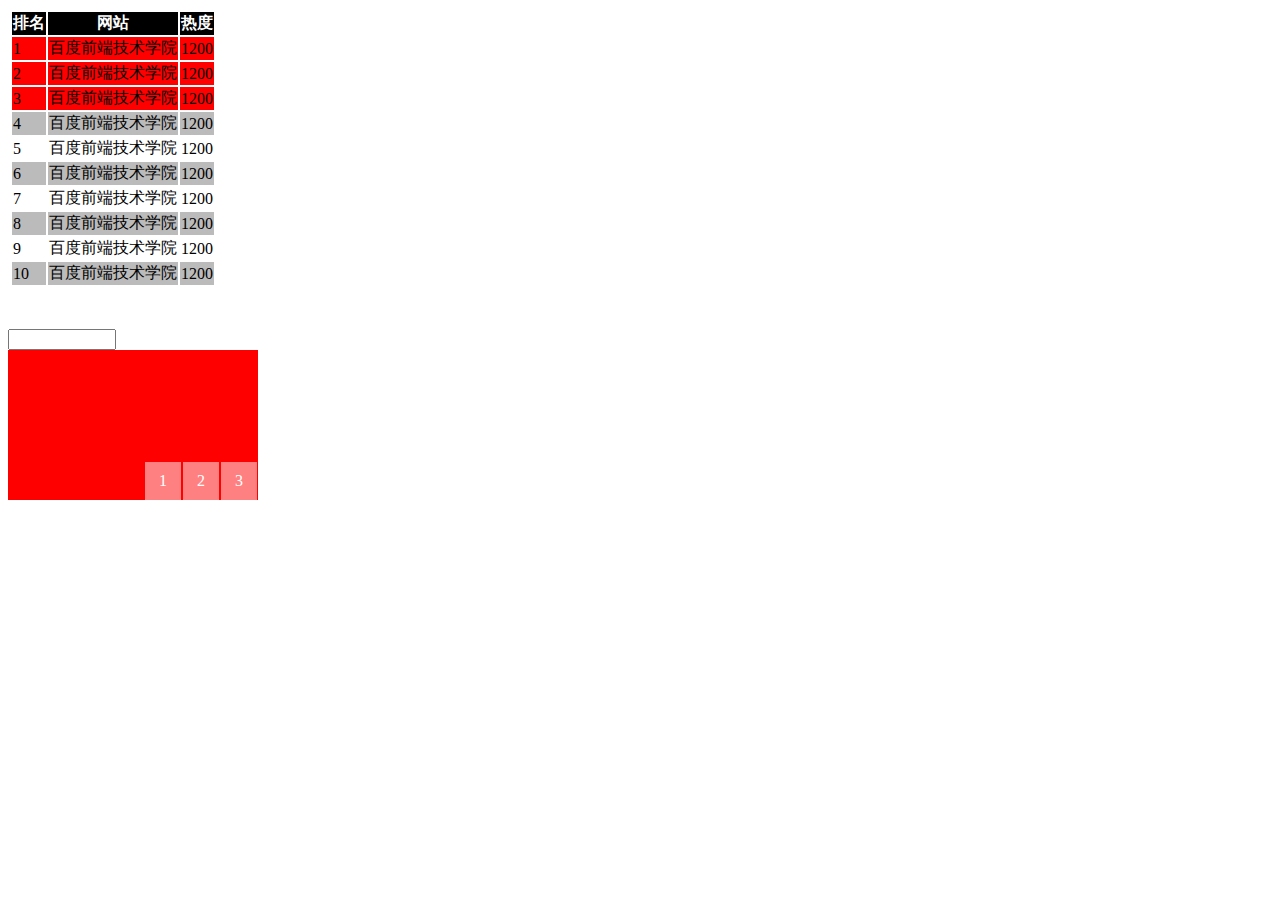
<file: task11/index.html>
<!DOCTYPE html>
<html lang="en">
<head>
    <meta charset="UTF-8">
    <title>Title</title>
    <link href="main.css" rel="stylesheet" type="text/css"/>
</head>
<body>
<table>
    <thead>
    <tr><th>排名</th><th>网站</th><th>热度</th></tr>
    </thead>
    <tbody>
    <tr><td>1</td><td>百度前端技术学院</td><td>1200</td></tr>
    <tr><td>2</td><td>百度前端技术学院</td><td>1200</td></tr>
    <tr><td>3</td><td>百度前端技术学院</td><td>1200</td></tr>
    <tr><td>4</td><td>百度前端技术学院</td><td>1200</td></tr>
    <tr><td>5</td><td>百度前端技术学院</td><td>1200</td></tr>
    <tr><td>6</td><td>百度前端技术学院</td><td>1200</td></tr>
    <tr><td>7</td><td>百度前端技术学院</td><td>1200</td></tr>
    <tr><td>8</td><td>百度前端技术学院</td><td>1200</td></tr>
    <tr><td>9</td><td>百度前端技术学院</td><td>1200</td></tr>
    <tr><td>10</td><td>百度前端技术学院</td><td>1200</td></tr>
    </tbody>
</table>
    <input type="text"/>

<div class="banner">
    <ul class="sliders">
        <li id="slider-1"></li>
        <li id="slider-2"></li>
        <li id="slider-3"></li>
    </ul>
    <div class="btns">
        <a href="#slider-1">1</a>
        <a href="#slider-2">2</a>
        <a href="#slider-3">3</a>
    </div>
</div>


</body>
</html>
</file>
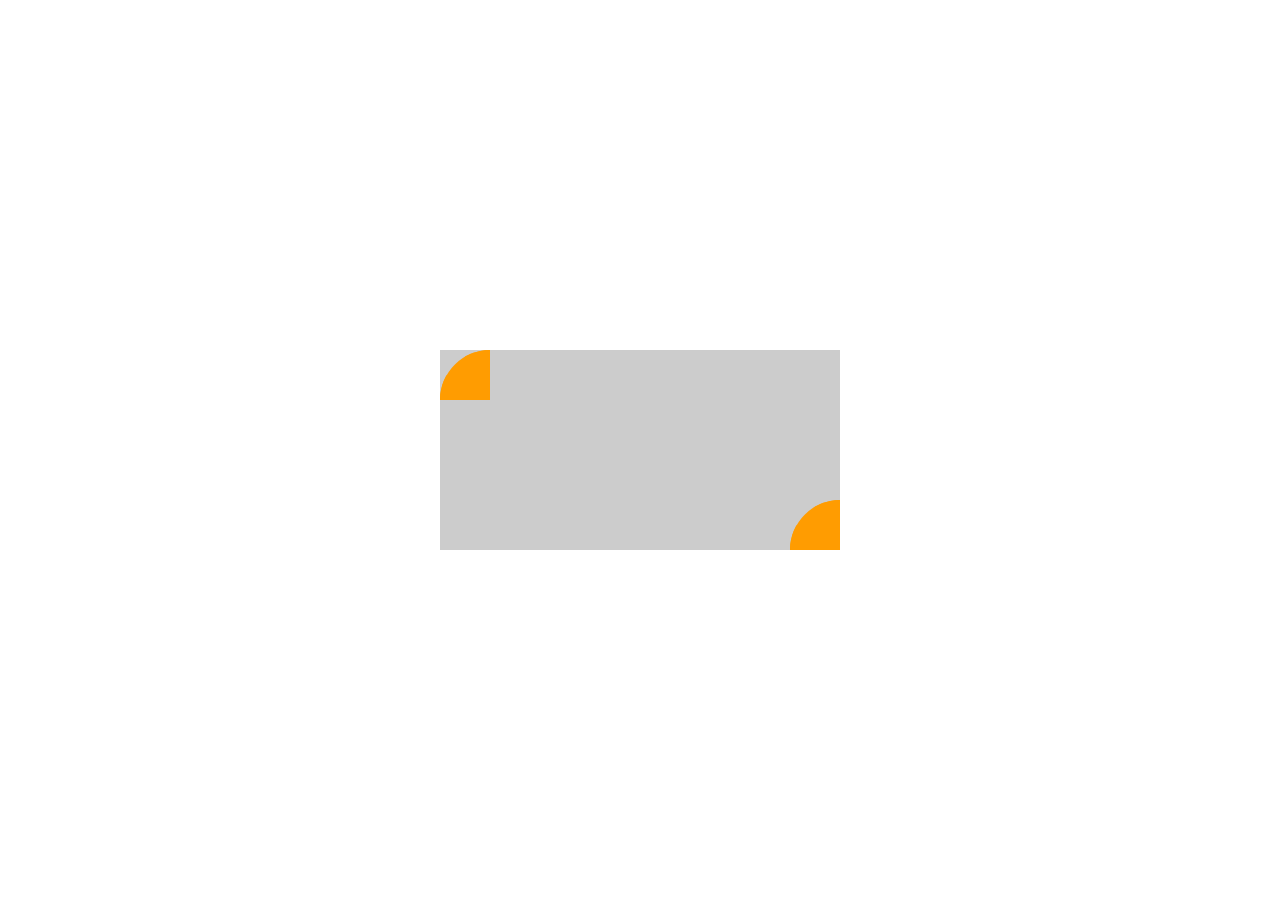
<file: task4/index.html>
<!DOCTYPE html>
<html lang="en">
<head>
    <meta charset="UTF-8">
    <title>Task4</title>
    <link href="main.css" type="text/css" rel="stylesheet">
</head>
<body>
<div class="table">
<div class="tablecell">
<div class="grey">
    <div class="left-top"></div>
    <div class="right-bottom"></div>
</div>
</div>
</div>
<!--<b></b>-->
</body>
</html>
</file>
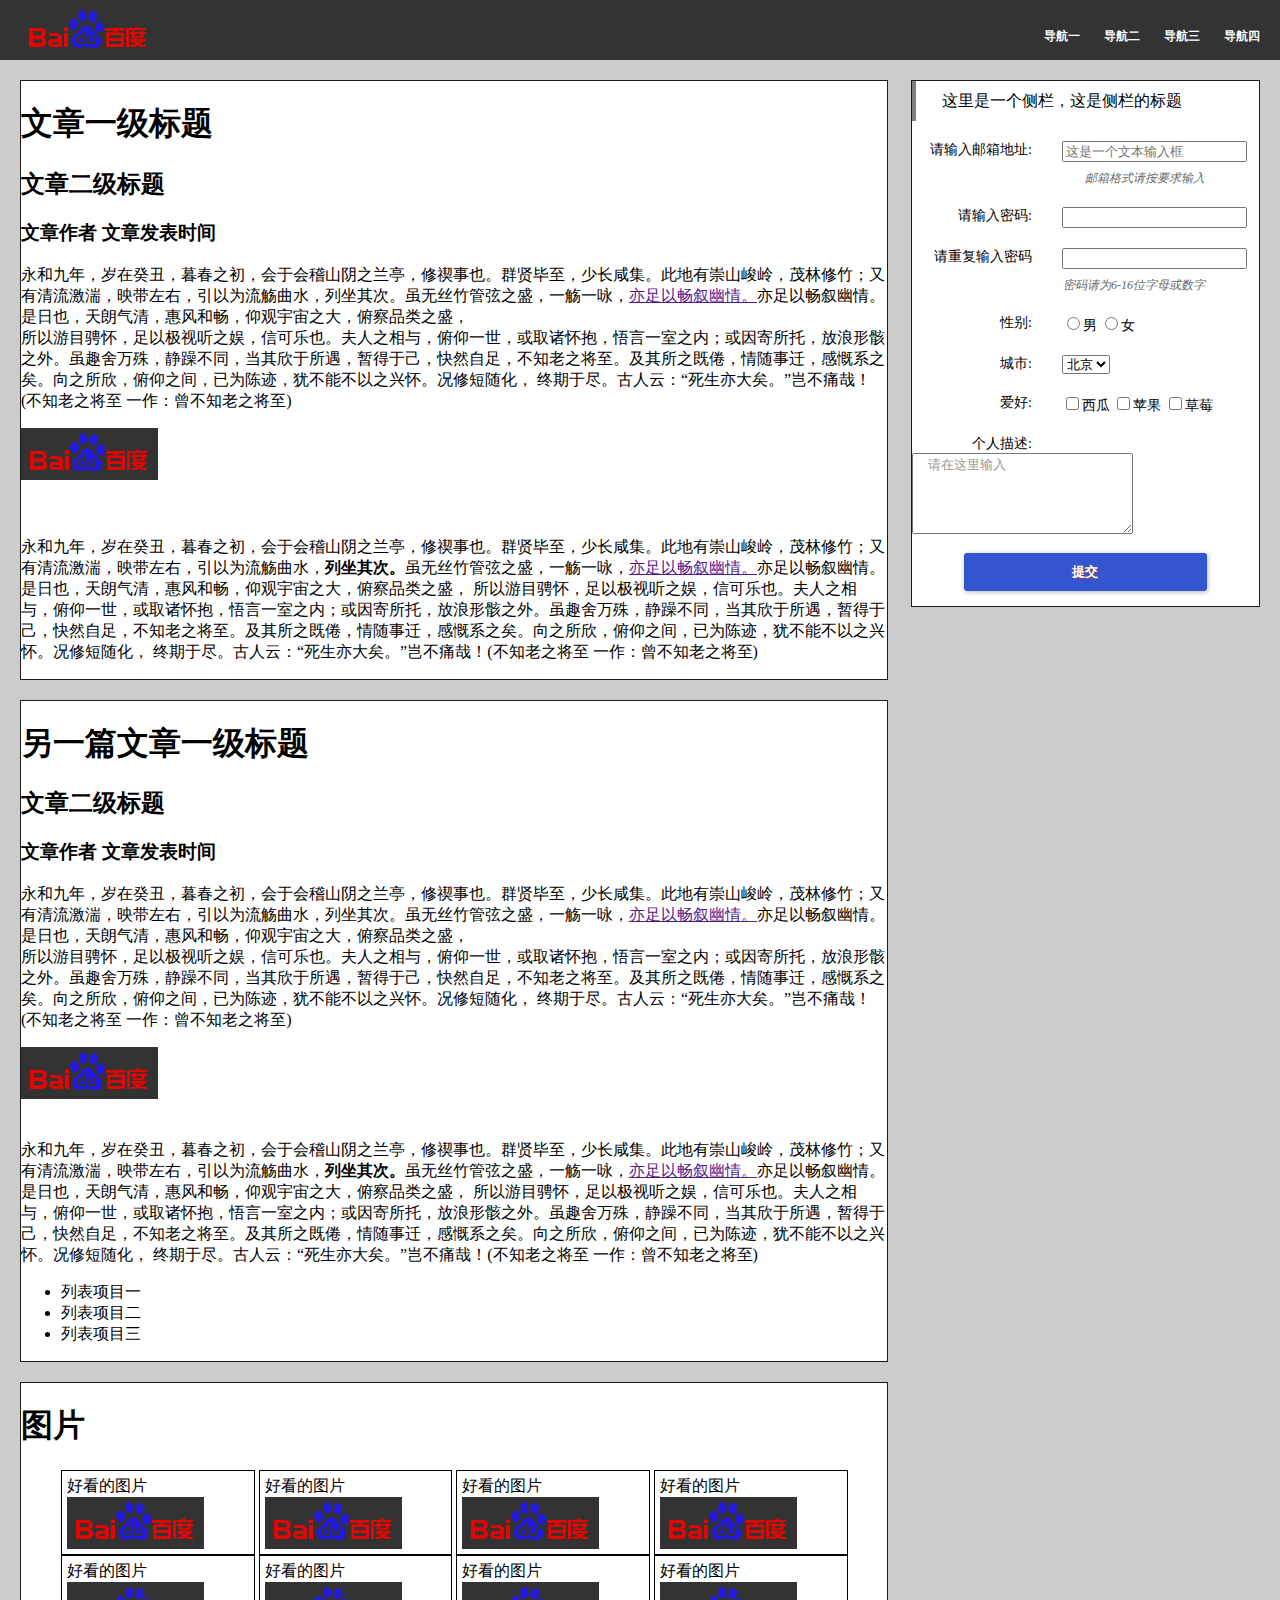
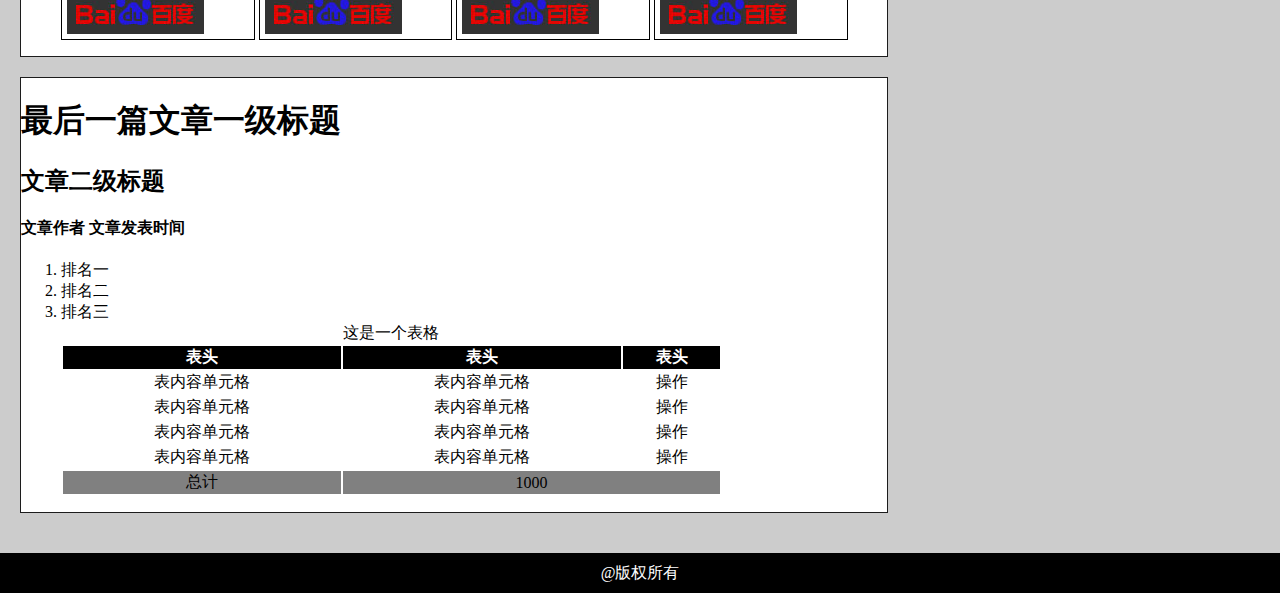
<file: task5/index.html>
<!DOCTYPE html>
<html lang="en">
<head>
    <meta charset="UTF-8">
    <title>task5</title>
    <link href="main.css" rel="stylesheet" type="text/css"/>
</head>
<body>
<div class="header">
    <div class="logo fl">
        <img src="logo.png" alt="ife-task"/>
    </div>
    <ul class="nav fr">
        <li>导航一</li>
        <li>导航二</li>
        <li>导航三</li>
        <li class="active">导航四</li>
    </ul>
</div>
<div class="comWidth clearfix">
    <div class="leftArea fl">
        <div class="con-top">
            <h1>文章一级标题</h1>
            <h2>文章二级标题</h2>
            <h3>文章作者 文章发表时间</h3>
            <p>
                永和九年，岁在癸丑，暮春之初，会于会稽山阴之兰亭，修禊事也。群贤毕至，少长咸集。此地有崇山峻岭，茂林修竹；又有清流激湍，映带左右，引以为流觞曲水，列坐其次。虽无丝竹管弦之盛，一觞一咏，<a href="">亦足以畅叙幽情。</a>亦足以畅叙幽情。是日也，天朗气清，惠风和畅，仰观宇宙之大，俯察品类之盛，
                <br>所以游目骋怀，足以极视听之娱，信可乐也。夫人之相与，俯仰一世，或取诸怀抱，悟言一室之内；或因寄所托，放浪形骸之外。虽趣舍万殊，静躁不同，当其欣于所遇，暂得于己，快然自足，不知老之将至。及其所之既倦，情随事迁，感慨系之矣。向之所欣，俯仰之间，已为陈迹，犹不能不以之兴怀。况修短随化，
                终期于尽。古人云：“死生亦大矣。”岂不痛哉！(不知老之将至 一作：曾不知老之将至)
            <div> <img src="logo.png"></div>
            </p>　
            　
            <p>永和九年，岁在癸丑，暮春之初，会于会稽山阴之兰亭，修禊事也。群贤毕至，少长咸集。此地有崇山峻岭，茂林修竹；又有清流激湍，映带左右，引以为流觞曲水，<b>列坐其次。</b>虽无丝竹管弦之盛，一觞一咏，<a href="">亦足以畅叙幽情。</a>亦足以畅叙幽情。是日也，天朗气清，惠风和畅，仰观宇宙之大，俯察品类之盛，
                所以游目骋怀，足以极视听之娱，信可乐也。夫人之相与，俯仰一世，或取诸怀抱，悟言一室之内；或因寄所托，放浪形骸之外。虽趣舍万殊，静躁不同，当其欣于所遇，暂得于己，快然自足，不知老之将至。及其所之既倦，情随事迁，感慨系之矣。向之所欣，俯仰之间，已为陈迹，犹不能不以之兴怀。况修短随化，
                终期于尽。古人云：“死生亦大矣。”岂不痛哉！(不知老之将至 一作：曾不知老之将至)
            </p>

        </div>
        <div class="con-middle">
            <h1>另一篇文章一级标题</h1>
            <h2>文章二级标题</h2>
            <h3>文章作者 文章发表时间</h3>
            <p>永和九年，岁在癸丑，暮春之初，会于会稽山阴之兰亭，修禊事也。群贤毕至，少长咸集。此地有崇山峻岭，茂林修竹；又有清流激湍，映带左右，引以为流觞曲水，列坐其次。虽无丝竹管弦之盛，一觞一咏，<a href="">亦足以畅叙幽情。</a>亦足以畅叙幽情。是日也，天朗气清，惠风和畅，仰观宇宙之大，俯察品类之盛，
                <br>所以游目骋怀，足以极视听之娱，信可乐也。夫人之相与，俯仰一世，或取诸怀抱，悟言一室之内；或因寄所托，放浪形骸之外。虽趣舍万殊，静躁不同，当其欣于所遇，暂得于己，快然自足，不知老之将至。及其所之既倦，情随事迁，感慨系之矣。向之所欣，俯仰之间，已为陈迹，犹不能不以之兴怀。况修短随化，
                终期于尽。古人云：“死生亦大矣。”岂不痛哉！(不知老之将至 一作：曾不知老之将至)
            <div> <img src="logo.png"></div>  　
            </p>
            <p>永和九年，岁在癸丑，暮春之初，会于会稽山阴之兰亭，修禊事也。群贤毕至，少长咸集。此地有崇山峻岭，茂林修竹；又有清流激湍，映带左右，引以为流觞曲水，<b>列坐其次。</b>虽无丝竹管弦之盛，一觞一咏，<a href="">亦足以畅叙幽情。</a>亦足以畅叙幽情。是日也，天朗气清，惠风和畅，仰观宇宙之大，俯察品类之盛，
                所以游目骋怀，足以极视听之娱，信可乐也。夫人之相与，俯仰一世，或取诸怀抱，悟言一室之内；或因寄所托，放浪形骸之外。虽趣舍万殊，静躁不同，当其欣于所遇，暂得于己，快然自足，不知老之将至。及其所之既倦，情随事迁，感慨系之矣。向之所欣，俯仰之间，已为陈迹，犹不能不以之兴怀。况修短随化，
                终期于尽。古人云：“死生亦大矣。”岂不痛哉！(不知老之将至 一作：曾不知老之将至)</p>

            <ul>
                <li>列表项目一</li>
                <li>列表项目二</li>
                <li>列表项目三</li>
            </ul>
        </div>
        <div class="con-img">
            <h1>图片</h1>
            <ul>
                <li>好看的图片<img src="logo.png"></li>
                <li>好看的图片<img src="logo.png"></li>
                <li>好看的图片<img src="logo.png"></li>
                <li>好看的图片<img src="logo.png"></li>
                <li>好看的图片<img src="logo.png"></li>
                <li>好看的图片<img src="logo.png"></li>
                <li>好看的图片<img src="logo.png"></li>
                <li>好看的图片<img src="logo.png"></li>

            </ul>
        </div>
        <div class="con-bottom">
            <h1>最后一篇文章一级标题</h1>
            <h2>文章二级标题</h2>
            <h4>文章作者 文章发表时间</h4>
            <ol>
                <li>排名一</li>
                <li>排名二</li>
                <li>排名三</li>
                <table >
                    <caption>这是一个表格</caption>
                    <tr><th>表头</th><th>表头</th><th>表头</th></tr>
                    <tr><td>表内容单元格</td><td>表内容单元格</td><td>操作</td></tr>
                    <tr><td>表内容单元格</td><td>表内容单元格</td><td>操作</td></tr>
                    <tr><td>表内容单元格</td><td>表内容单元格</td><td>操作</td></tr>
                    <tr><td>表内容单元格</td><td>表内容单元格</td><td>操作</td></tr>
                    <tr class="tr1"><td>总计</td><td colspan="2">1000</td></tr>
                </table>

            </ol>
        </div>
    </div>
    <div class="rightArea fr">
        <div class="frame">这里是一个侧栏，这是侧栏的标题</div>
        <form action="#" method="post">
            <div class="item">
                <label>请输入邮箱地址:</label>
                <input class="tip" type="text" name="address" placeholder="这是一个文本输入框"/>
            </div>
            <div class="notice">
                <em>邮箱格式请按要求输入</em>
            </div>
            <div class="item">
                <label>请输入密码:</label>
                <input class="tip" type="password" name="pwd"/>
            </div>
            <div class="item">
                <label>请重复输入密码</label>
                <input class="tip" type="password" name="pwd"/>
            </div>
            <div class="notice">
                <em>密码请为6-16位字母或数字</em>
            </div>
            <div class="item">
                <label>性别:</label>
                <input type="radio" name="sex" value="male"/>男
                <input type="radio" name="sex" value="famale"/>女
            </div>
            <div class="item">
                <label>城市:</label>
                <select name="city">
                    <option value="beijing">北京</option>
                    <option value="shanghai">上海</option>
                    <option value="shenzhen">深圳</option>
                </select>
            </div>
            <div class="item">
                <label>爱好:</label>
                <input type="checkbox" name="hobby" value="xigua"/>西瓜
                <input type="checkbox" name="hobby" value="pingguo"/>苹果
                <input type="checkbox" name="hobby" value="caomei"/>草莓
            </div>
            <div class="item">
                <label>个人描述:</label>
               <textarea cols="25" rows="5">请在这里输入
               </textarea>
            </div>
            <div class="btn">
                <input type="submit" value="提交"/>
            </div>
        </form>
    </div>
</div>
<div class="footer">
    <span>@版权所有</span>
</div>
</body>
</html>
</file>
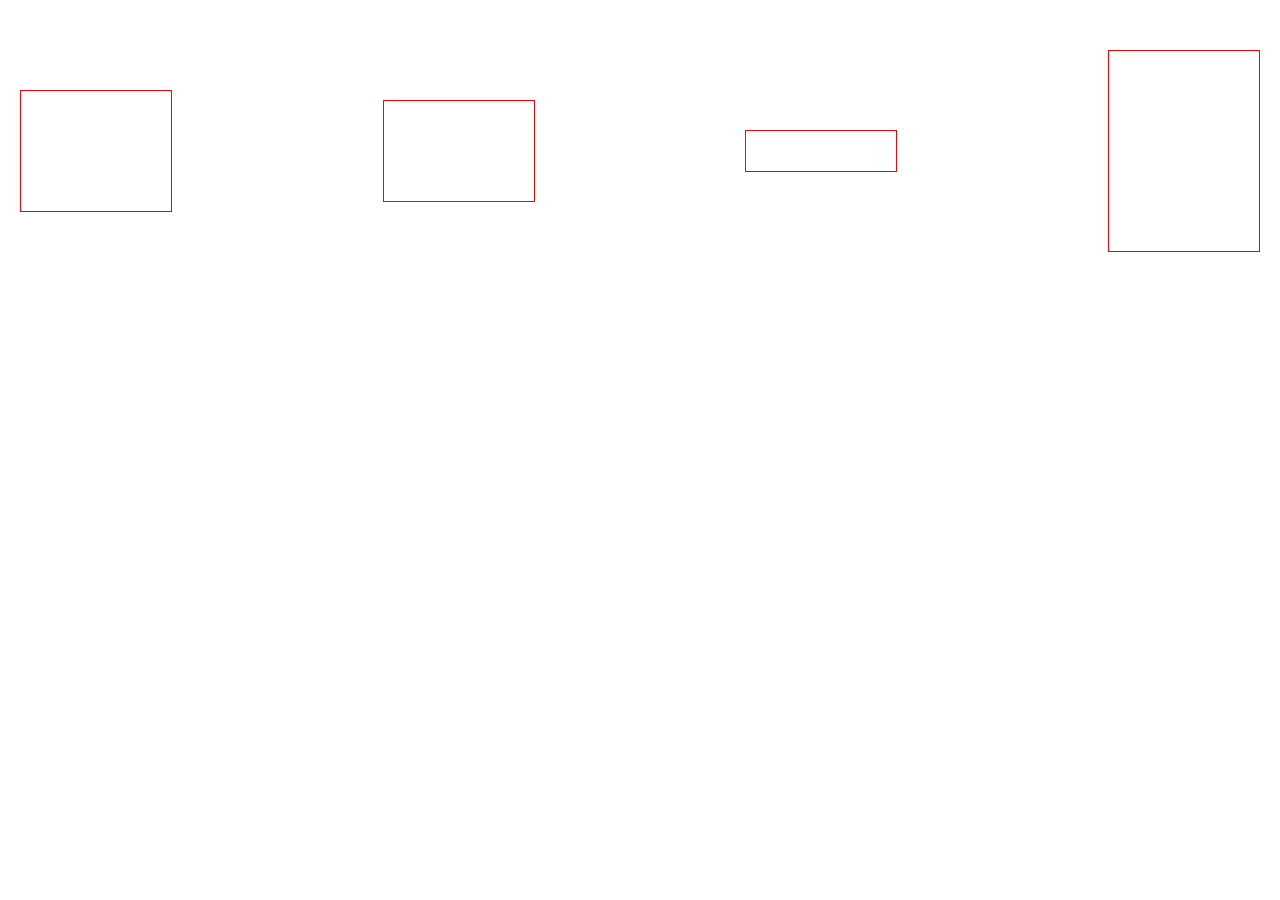
<file: task9/index.html>
<!DOCTYPE html>
<html lang="en">
<head>
    <meta charset="UTF-8">
    <title>flex</title>
    <link href="main.css" rel="stylesheet" type="text/css"/>
</head>
<body>
<div class="wrapper">
    <div class="item1"></div>
    <div class="item2"></div>
    <div class="item3"></div>
    <div class="item4"></div>
</div>
</body>
</html>
</file>
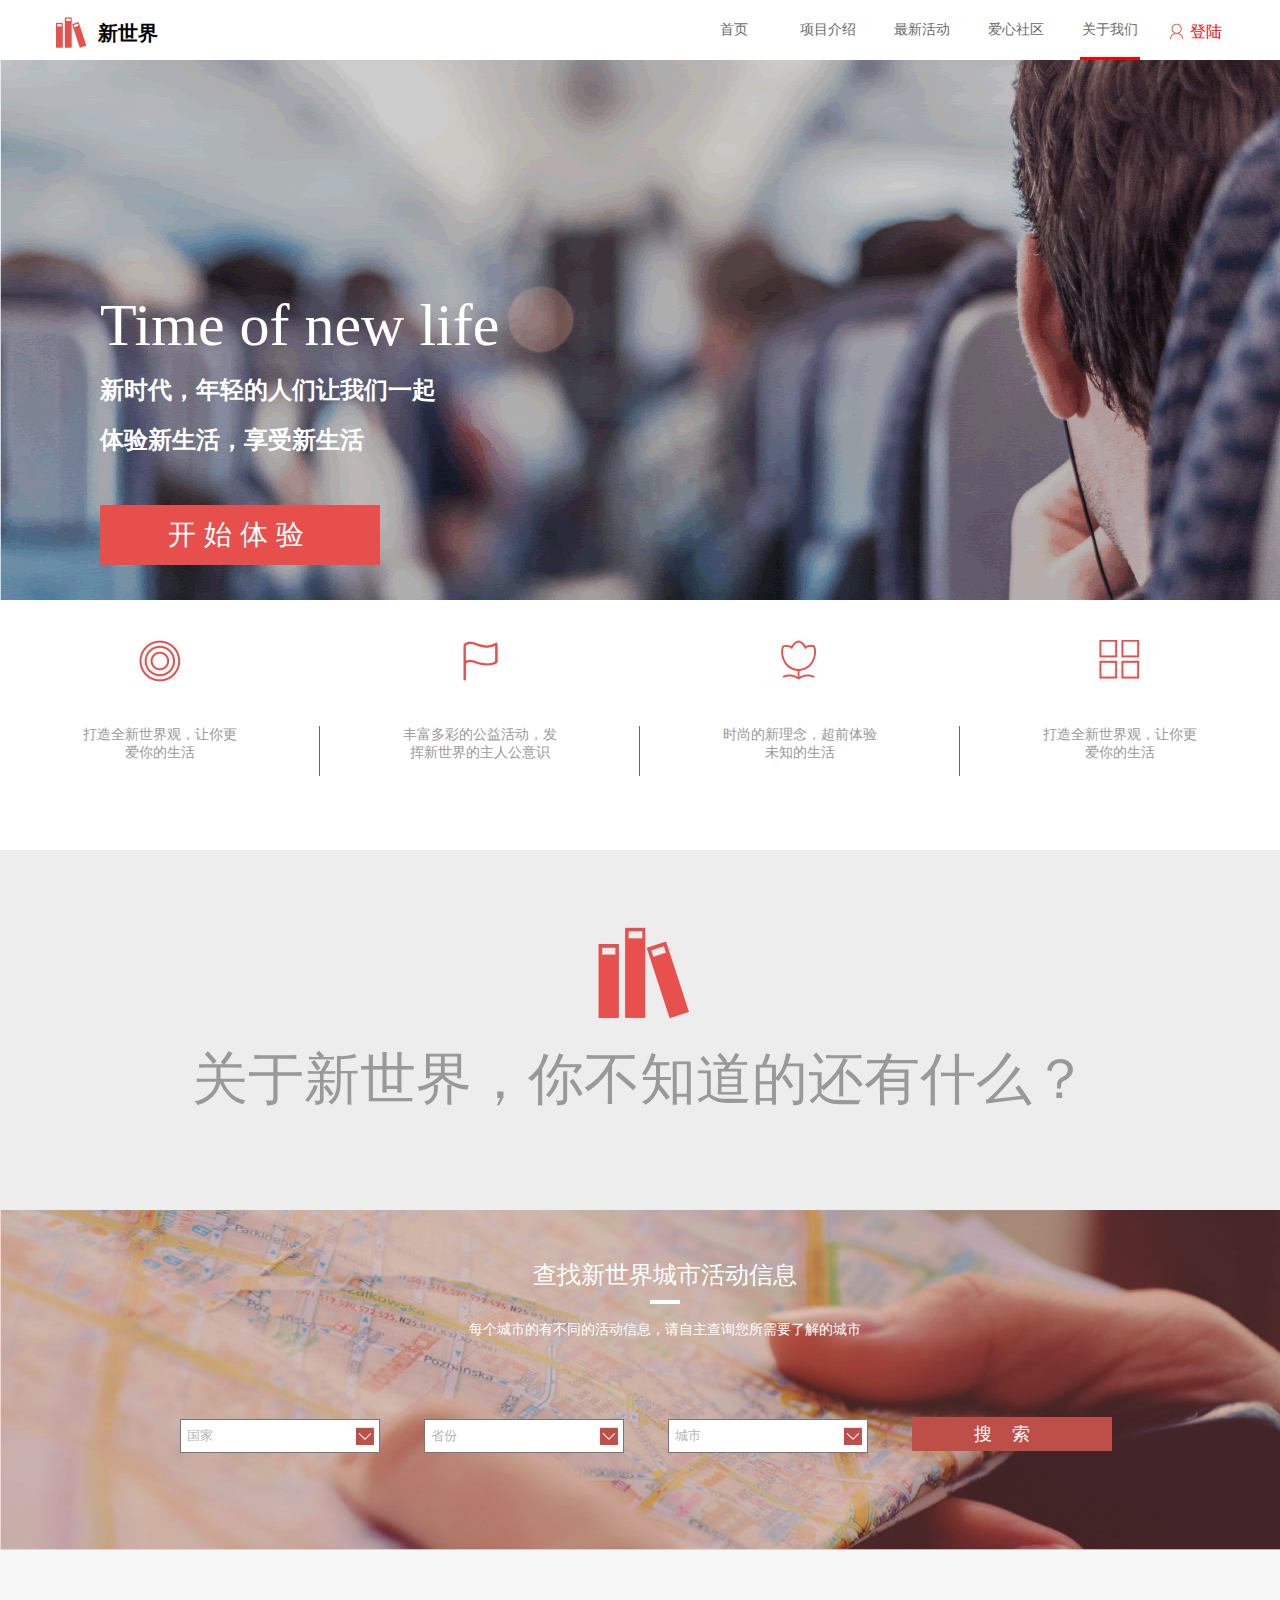
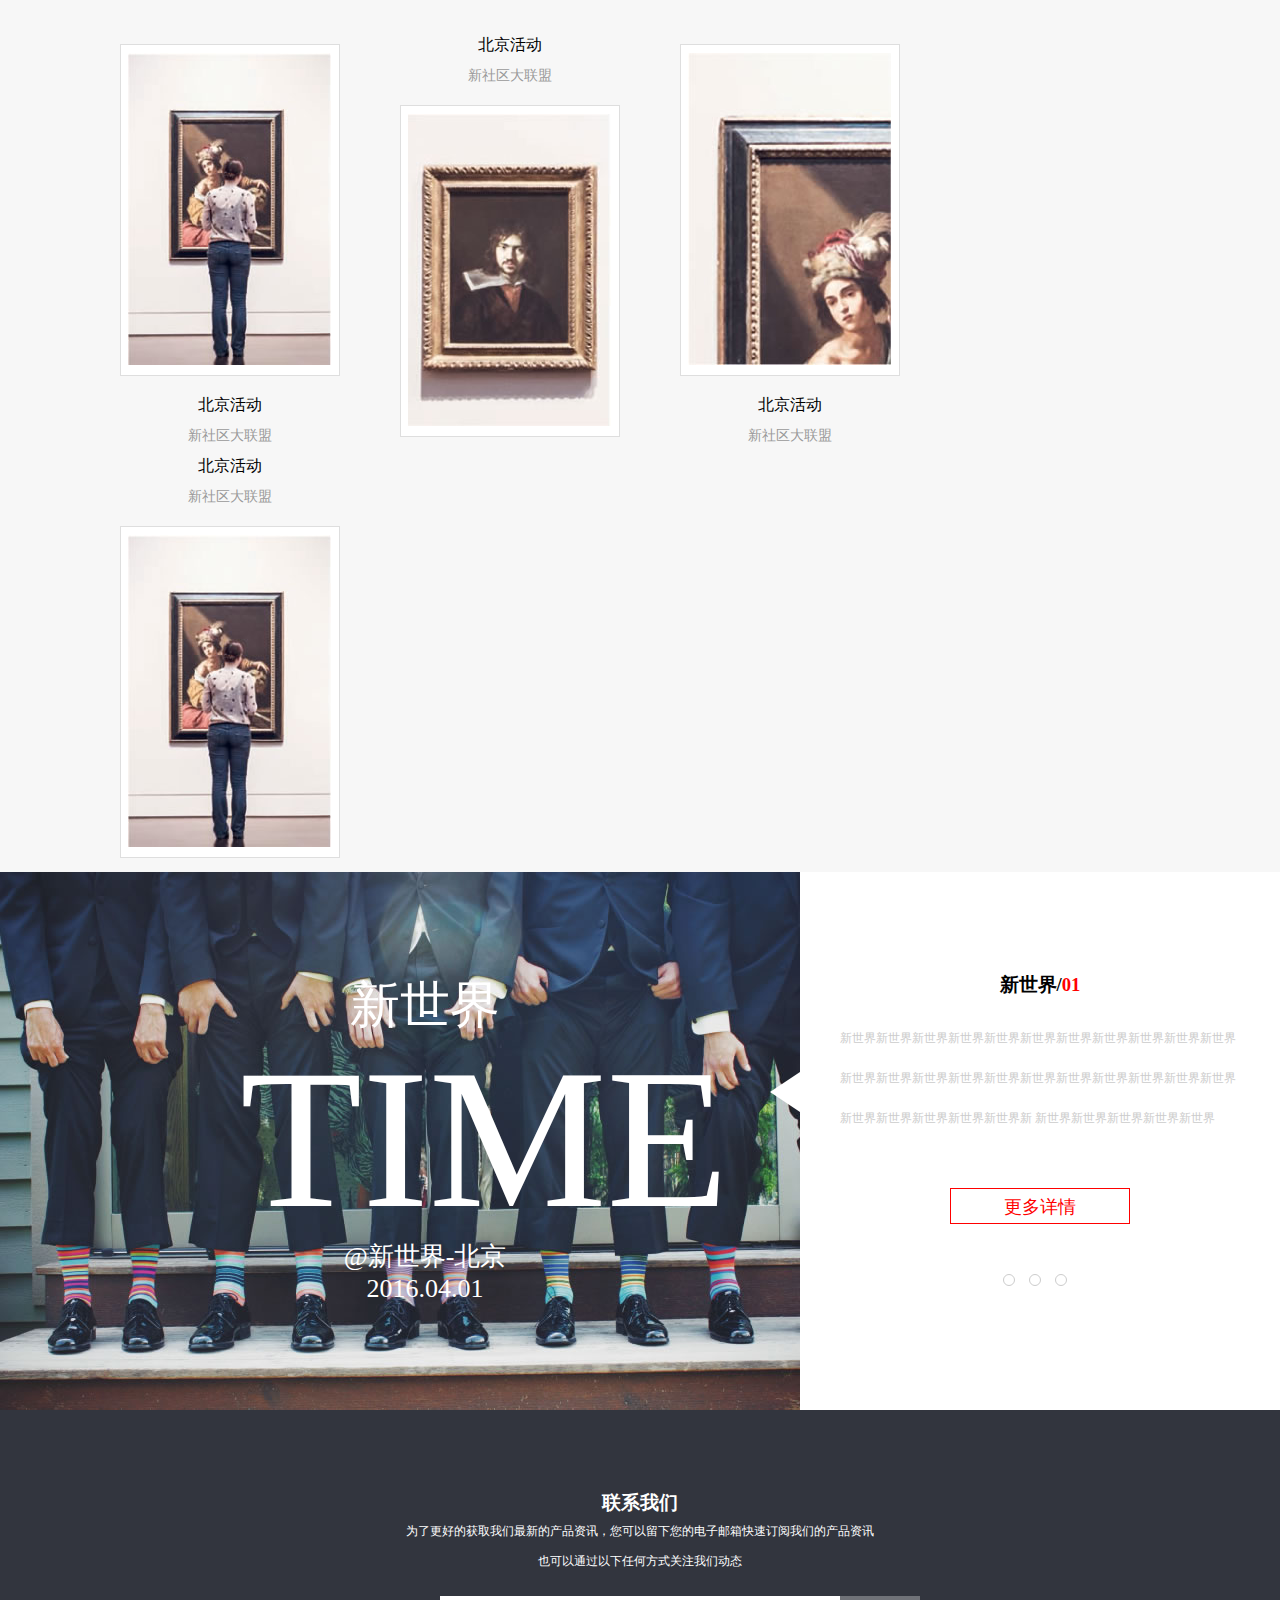
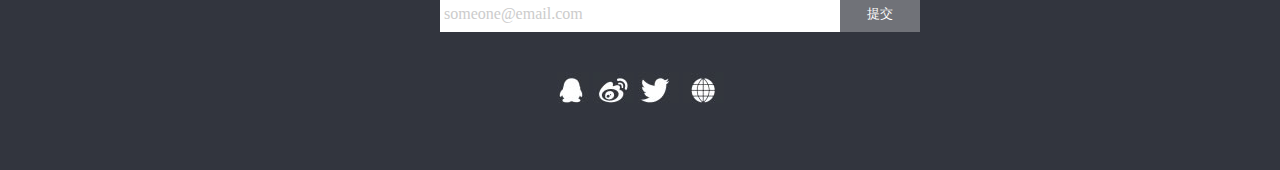
<file: tesk7/index.html>
<!DOCTYPE html>
<html lang="en">
<head>
    <meta charset="UTF-8">
    <title>task7实现常见的技术产品官网的页面架构及样式布局</title>
    <link type="text/css" href="main.css" rel="stylesheet"/>
</head>
<body>
 <div id="wrapper">
   <div class="header clearfix">
     <div class="logo fl">
         <img src="images/header-logo.jpg" alt="logo"/>
         <span><b>新世界</b></span>
     </div>
     <div class="login fr">
           <a href="3">登陆</a>
     </div>
     <div class="nav fr">
         <ul>
             <li><a href="#">首页</a></li>
             <li><a href="#">项目介绍</a></li>
             <li><a href="#">最新活动</a></li>
             <li><a href="#">爱心社区</a></li>
             <li class="active"><a href="#">关于我们</a></li>
         </ul>
     </div>

   </div>
   <div class="banner">
       <div class="banner-text">
           <span>Time of new life</span>
           <h2>新时代，年轻的人们让我们一起</h2>
           <h2>体验新生活，享受新生活</h2>
           <button class="interBtn"><a href="#">开始体验</a></button>
       </div>
   </div>
   <div class="container">
       <ul>
           <li>
               <img src="images/icon1.jpg"/>
               <span>打造全新世界观，让你更爱你的生活</span>
           </li>
           <li>
               <img src="images/icon2.jpg"/>
               <span>丰富多彩的公益活动，发挥新世界的主人公意识</span>
           </li>
           <li>
               <img src="images/icon3.jpg"/>
               <span>时尚的新理念，超前体验未知的生活</span>
           </li>
           <li>
               <img src="images/icon4.jpg"/>
               <span class="lastest">打造全新世界观，让你更爱你的生活</span>
           </li>
       </ul>
   </div>
   <div class="new-world">
       <img src="images/newworld.jpg" />
       <p>关于新世界，你不知道的还有什么？</p>
   </div>
   <div class="search-bar">
       <div class="search-fliter"></div>
       <div class="search-title">
          <p>查找新世界城市活动信息</p>
          <div class="line"></div>
          <span>每个城市的有不同的活动信息，请自主查询您所需要了解的城市</span>
        </div>
       <form>
           <div class="select">
               <select name="country">
                   <option value="" selected="selected">国家</option>
                   <option value="china">中国</option>
               </select>
           </div>
           <div class="select">
               <select name="province">
                   <option value="" selected="selected">省份</option>
                   <option value="beijing">北京市</option>
                   <option value="tianjing">天津市</option>
                   <option value="hebei">河北省</option>
                   <option value="shanxi_1">陕西省</option>
                   <option value="neimeng">内蒙古自治区</option>
                   <option value="liaoning">辽宁省</option>
               </select>
           </div>
           <div class="select">
               <select name="city">
                   <option value="" selected="selected">城市</option>
               </select>
           </div>
           <button class="search-btn">搜索</button>
       </form>
 </div>
   <div class="show-activity clearfix" >
     <ul class="clearfix">
         <li>
             <div class="img-list">
                <img src="images/shanghai-banner.jpg"/>
             </div>
             <p>北京活动</p>
             <span>新社区大联盟</span>
         </li>
         <li>
             <p>北京活动</p>
             <span>新社区大联盟</span>
             <div class="img-list">
                 <img src="images/shanghai-banner2.jpg"/>
             </div>
         </li>
         <li>
             <div class="img-list">
                 <img src="images/shanghai-banner3.jpg"/>
             </div>
             <p>北京活动</p>
             <span>新社区大联盟</span>
         </li>
         <li>
             <p>北京活动</p>
             <span>新社区大联盟</span>
             <div class="img-list">
                 <img src="images/shanghai-banner.jpg"/>
             </div>
         </li>
     </ul>
   </div>
   <div class="new-world-show clearfix">
       <div class="new_imgShow">
           <div class="new-world-text">
               <p class="top-info">新世界</p>
               <p class="center-info">TIME</p>
               <p class="bottom-info">@新世界-北京</p>
               <p class="bottom-info">2016.04.01</p>
           </div>
           <div class="arrows"></div>
       </div>
       <div class="new-world_info fr">
           <h3>新世界/<span>01</span></h3>
           <p>新世界新世界新世界新世界新世界新世界新世界新世界新世界新世界新世界新世界新世界新世界新世界新世界新世界新世界新世界新世界新世界新世界新世界新世界新世界新世界新世界新
             新世界新世界新世界新世界新世界</p>
           <a class="more-btn">更多详情</a>
           <ul class="change-icon">
               <li></li>
               <li></li>
               <li></li>
           </ul>
       </div>
   </div>
   <div class="contact">
       <h3>联系我们</h3>
       <p>为了更好的获取我们最新的产品资讯，您可以留下您的电子邮箱快速订阅我们的产品资讯</p>
       <p>也可以通过以下任何方式关注我们动态</p>
       <div class="contact-bar">
       <input type="text" name="email" value="someone@email.com"/>
       <input type="submit" value="提交"/>
       </div>
       <ul class="clearfix">
           <li><a href=""><img src="images/contact1.jpg" alt=""></a></li>
           <li><a href=""><img src="images/contact2.jpg" alt=""></a></li>
           <li><a href=""><img src="images/contact3.jpg" alt=""></a></li>
           <li><a href=""><img src="images/contact4.jpg" alt=""></a></li>
       </ul>
   </div>   
 </div>
</body>
</html>
</file>
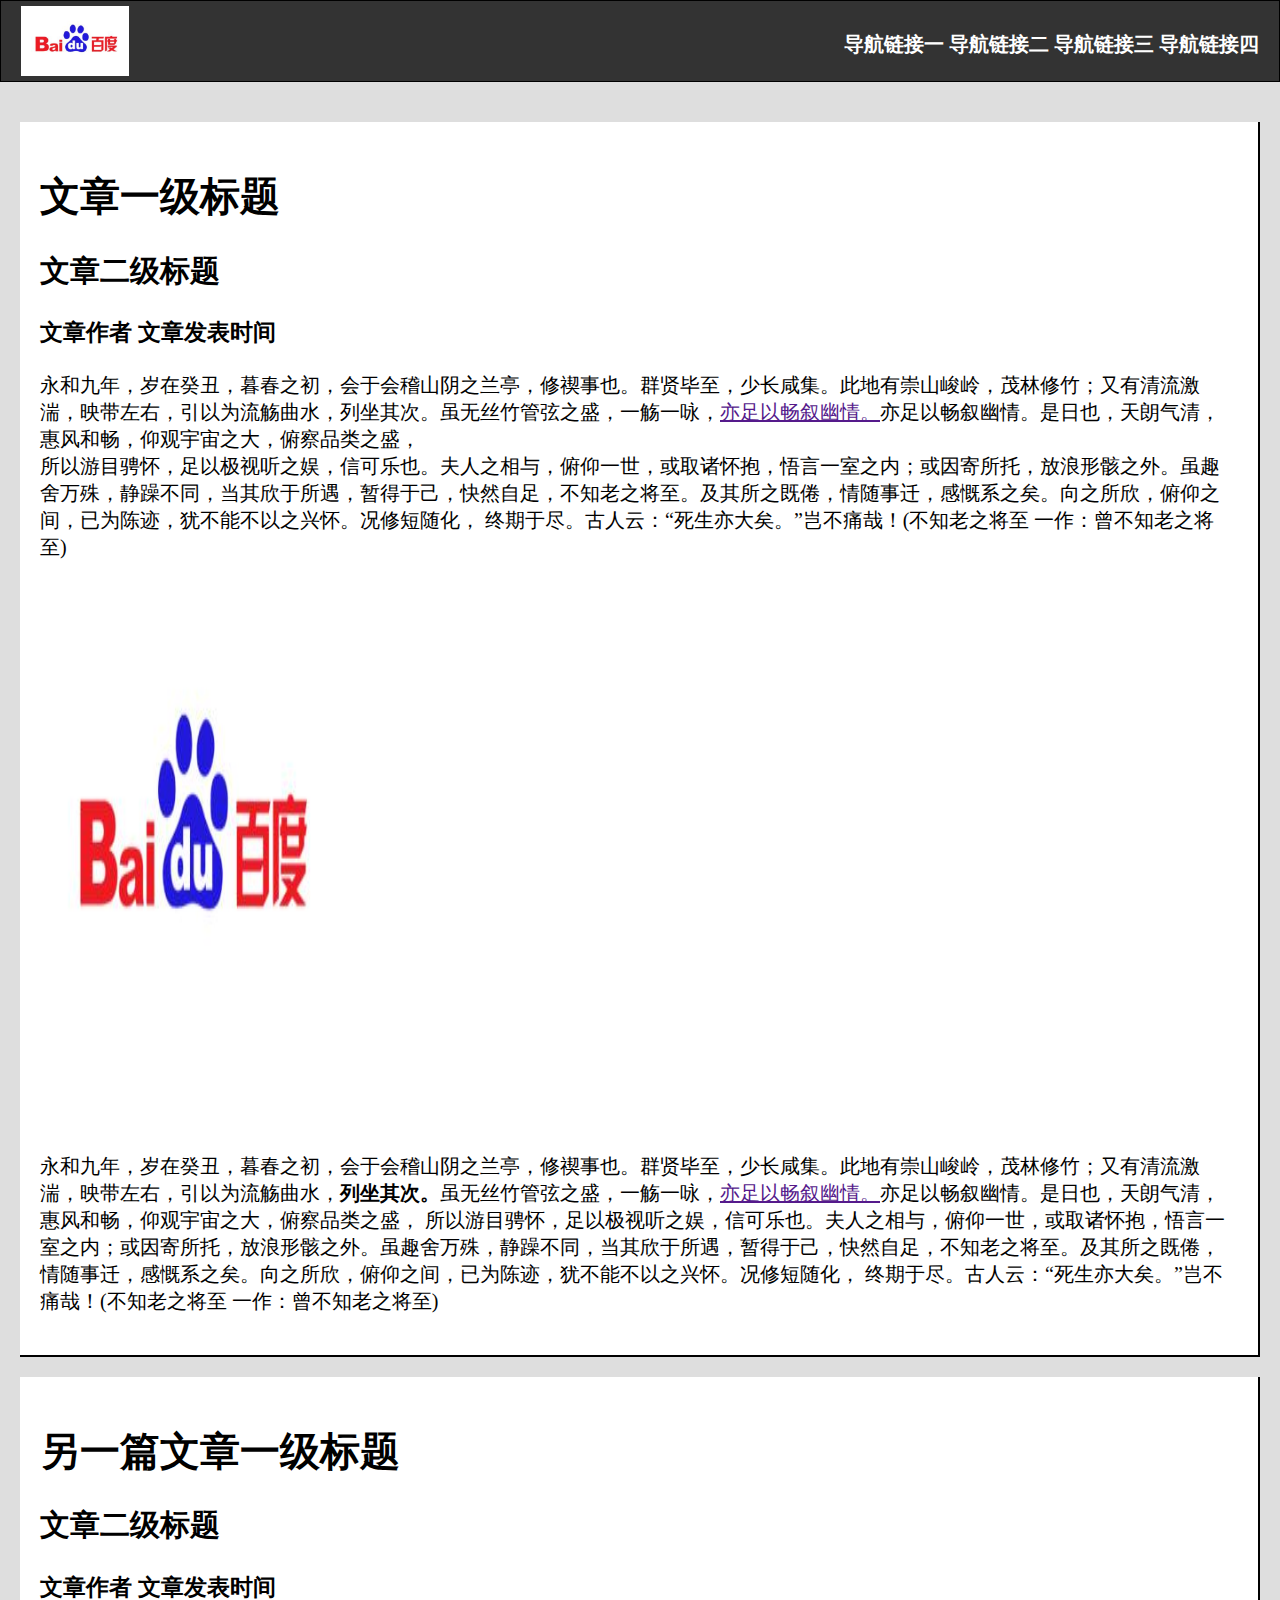
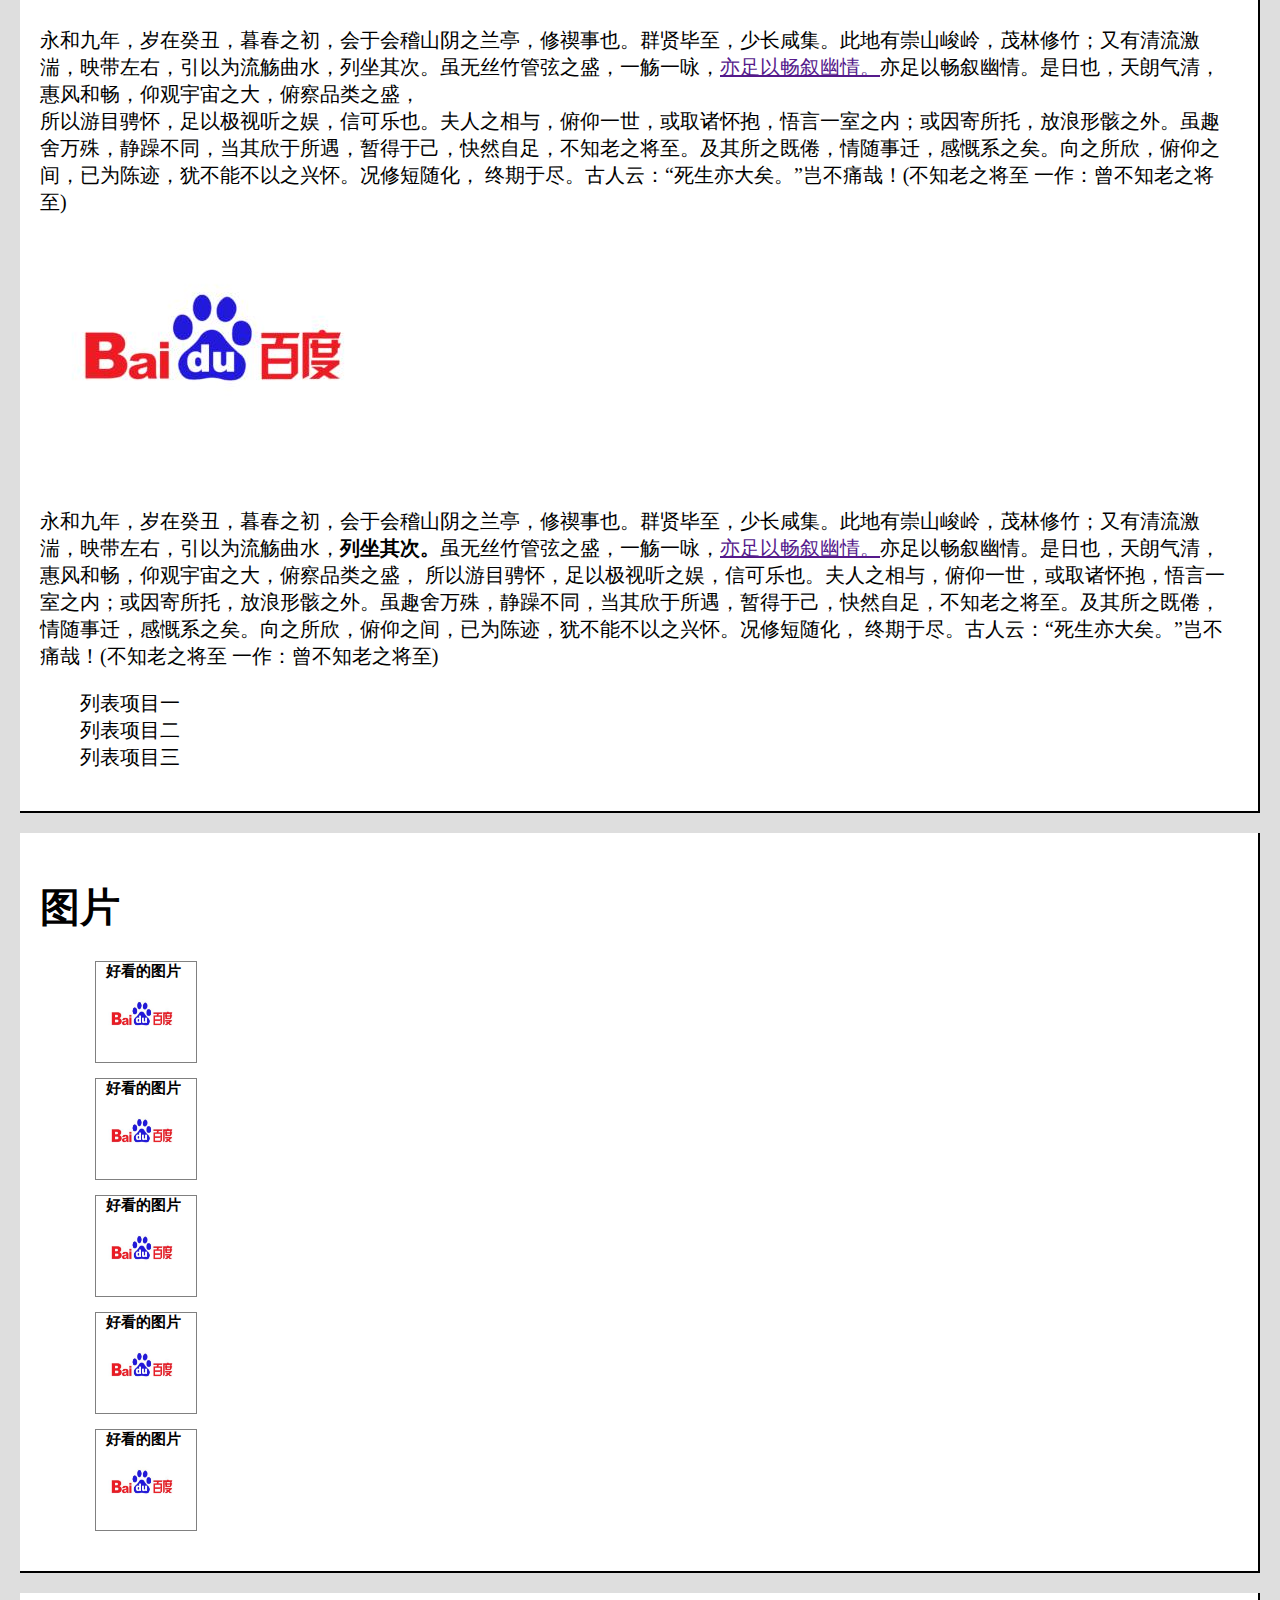
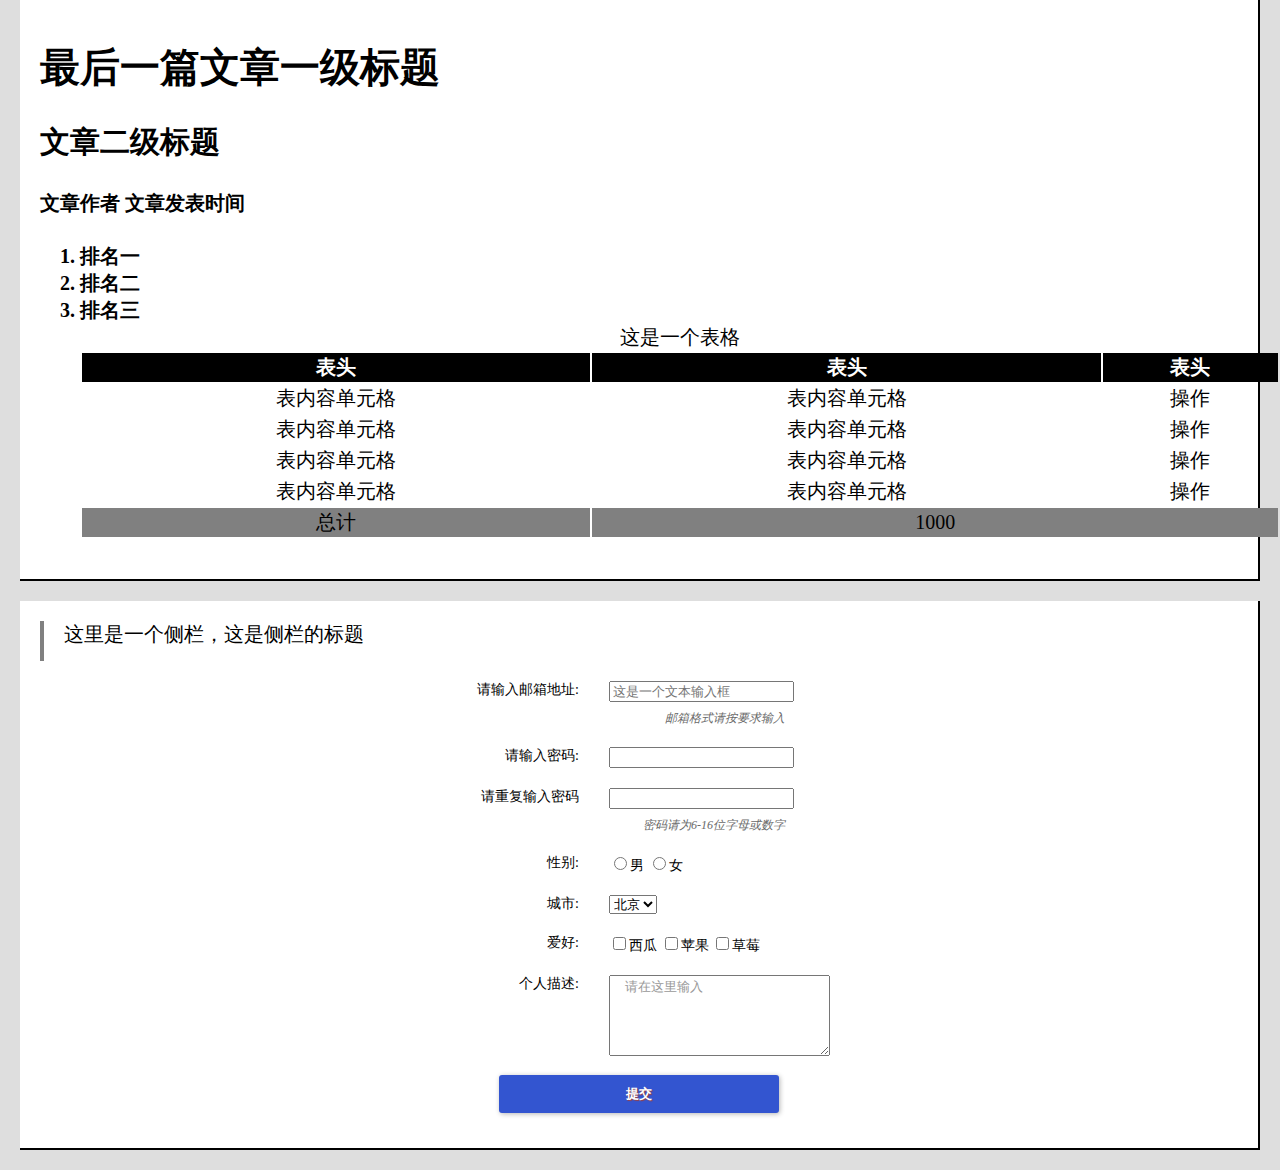
<file: task2/task2.html>
<!DOCTYPE html>
<head lang="en">
    <meta charset="UTF-8">
    <title>任务二</title>
    <link type="text/css" href="task2.css" rel="stylesheet"/>
</head>

<body>
<div id="header">
  <div class="header-img"><img src="0.jpg" /></div>
     <div class="header-nav">
        <ul >
        <li><a href="#" >导航链接一</a></li>
        <li><a href="#" >导航链接二</a></li>
        <li><a href="#" >导航链接三</a></li>
        <li><a href="#" >导航链接四</a></li>
        </ul>
     </div>
  </div>

<div id="artical">
    <div class="paragraph1">
  <h1>文章一级标题</h1>
     <h2>文章二级标题</h2>
        <h3>文章作者 文章发表时间</h3>
        <p>
        永和九年，岁在癸丑，暮春之初，会于会稽山阴之兰亭，修禊事也。群贤毕至，少长咸集。此地有崇山峻岭，茂林修竹；又有清流激湍，映带左右，引以为流觞曲水，列坐其次。虽无丝竹管弦之盛，一觞一咏，<a href="">亦足以畅叙幽情。</a>亦足以畅叙幽情。是日也，天朗气清，惠风和畅，仰观宇宙之大，俯察品类之盛，
        <br>所以游目骋怀，足以极视听之娱，信可乐也。夫人之相与，俯仰一世，或取诸怀抱，悟言一室之内；或因寄所托，放浪形骸之外。虽趣舍万殊，静躁不同，当其欣于所遇，暂得于己，快然自足，不知老之将至。及其所之既倦，情随事迁，感慨系之矣。向之所欣，俯仰之间，已为陈迹，犹不能不以之兴怀。况修短随化，
         终期于尽。古人云：“死生亦大矣。”岂不痛哉！(不知老之将至 一作：曾不知老之将至)
        <div> <img src="0.jpg"></div>
        </p>　
        　
        <p>永和九年，岁在癸丑，暮春之初，会于会稽山阴之兰亭，修禊事也。群贤毕至，少长咸集。此地有崇山峻岭，茂林修竹；又有清流激湍，映带左右，引以为流觞曲水，<b>列坐其次。</b>虽无丝竹管弦之盛，一觞一咏，<a href="">亦足以畅叙幽情。</a>亦足以畅叙幽情。是日也，天朗气清，惠风和畅，仰观宇宙之大，俯察品类之盛，
            所以游目骋怀，足以极视听之娱，信可乐也。夫人之相与，俯仰一世，或取诸怀抱，悟言一室之内；或因寄所托，放浪形骸之外。虽趣舍万殊，静躁不同，当其欣于所遇，暂得于己，快然自足，不知老之将至。及其所之既倦，情随事迁，感慨系之矣。向之所欣，俯仰之间，已为陈迹，犹不能不以之兴怀。况修短随化，
            终期于尽。古人云：“死生亦大矣。”岂不痛哉！(不知老之将至 一作：曾不知老之将至)
        </p>

    </div>
    <div class="paragraph2">
        <h1>另一篇文章一级标题</h1>
        <h2>文章二级标题</h2>
        <h3>文章作者 文章发表时间</h3>
        <p>永和九年，岁在癸丑，暮春之初，会于会稽山阴之兰亭，修禊事也。群贤毕至，少长咸集。此地有崇山峻岭，茂林修竹；又有清流激湍，映带左右，引以为流觞曲水，列坐其次。虽无丝竹管弦之盛，一觞一咏，<a href="">亦足以畅叙幽情。</a>亦足以畅叙幽情。是日也，天朗气清，惠风和畅，仰观宇宙之大，俯察品类之盛，
            <br>所以游目骋怀，足以极视听之娱，信可乐也。夫人之相与，俯仰一世，或取诸怀抱，悟言一室之内；或因寄所托，放浪形骸之外。虽趣舍万殊，静躁不同，当其欣于所遇，暂得于己，快然自足，不知老之将至。及其所之既倦，情随事迁，感慨系之矣。向之所欣，俯仰之间，已为陈迹，犹不能不以之兴怀。况修短随化，
            终期于尽。古人云：“死生亦大矣。”岂不痛哉！(不知老之将至 一作：曾不知老之将至)
        <div> <img src="0.jpg"></div>  　
        </p>
        <p>永和九年，岁在癸丑，暮春之初，会于会稽山阴之兰亭，修禊事也。群贤毕至，少长咸集。此地有崇山峻岭，茂林修竹；又有清流激湍，映带左右，引以为流觞曲水，<b>列坐其次。</b>虽无丝竹管弦之盛，一觞一咏，<a href="">亦足以畅叙幽情。</a>亦足以畅叙幽情。是日也，天朗气清，惠风和畅，仰观宇宙之大，俯察品类之盛，
            所以游目骋怀，足以极视听之娱，信可乐也。夫人之相与，俯仰一世，或取诸怀抱，悟言一室之内；或因寄所托，放浪形骸之外。虽趣舍万殊，静躁不同，当其欣于所遇，暂得于己，快然自足，不知老之将至。及其所之既倦，情随事迁，感慨系之矣。向之所欣，俯仰之间，已为陈迹，犹不能不以之兴怀。况修短随化，
            终期于尽。古人云：“死生亦大矣。”岂不痛哉！(不知老之将至 一作：曾不知老之将至)</p>

    <ul>
        <li>列表项目一</li>
        <li>列表项目二</li>
        <li>列表项目三</li>
    </ul>
        </div>
    <div class="img">
        <h1>图片</h1>
        <ul>
            <li>好看的图片<img src="0.jpg"></li>
            <li>好看的图片<img src="0.jpg"></li>
            <li>好看的图片<img src="0.jpg"></li>
            <li>好看的图片<img src="0.jpg"></li>
            <li>好看的图片<img src="0.jpg"></li>

        </ul>
 </div>
    <div class="paragraph3">
        <h1>最后一篇文章一级标题</h1>
        <h2>文章二级标题</h2>
        <h4>文章作者 文章发表时间</h4>
    <ol>
        <li>排名一</li>
        <li>排名二</li>
        <li>排名三</li>
        <table >
            <caption>这是一个表格</caption>
            <tr><th>表头</th><th>表头</th><th>表头</th></tr>
            <tr><td>表内容单元格</td><td>表内容单元格</td><td>操作</td></tr>
            <tr><td>表内容单元格</td><td>表内容单元格</td><td>操作</td></tr>
            <tr><td>表内容单元格</td><td>表内容单元格</td><td>操作</td></tr>
            <tr><td>表内容单元格</td><td>表内容单元格</td><td>操作</td></tr>
            <tr class="tr1"><td>总计</td><td colspan="2">1000</td></tr>
        </table>

    </ol>
    </div>
    <div class="paragraph4">
        <div class="frame">这里是一个侧栏，这是侧栏的标题</div>
        <form action="#" method="post">
            <div class="item">
               <label>请输入邮箱地址:</label>
                <input class="tip" type="text" name="address" placeholder="这是一个文本输入框"/>
            </div>
            <div class="notice">
                <em>邮箱格式请按要求输入</em>
            </div>
            <div class="item">
                  <label>请输入密码:</label>
                  <input class="tip" type="password" name="pwd"/>
            </div>
            <div class="item">
                <label>请重复输入密码</label>
                <input class="tip" type="password" name="pwd"/>
            </div>
            <div class="notice">
                <em>密码请为6-16位字母或数字</em>
            </div>
            <div class="item">
               <label>性别:</label>
               <input type="radio" name="sex" value="male"/>男
               <input type="radio" name="sex" value="famale"/>女
            </div>
            <div class="item">
               <label>城市:</label>
               <select name="city">
                  <option value="beijing">北京</option>
                  <option value="shanghai">上海</option>
                  <option value="shenzhen">深圳</option>
                </select>
            </div>
            <div class="item">
               <label>爱好:</label>
               <input type="checkbox" name="hobby" value="xigua"/>西瓜
               <input type="checkbox" name="hobby" value="pingguo"/>苹果
               <input type="checkbox" name="hobby" value="caomei"/>草莓
             </div>
            <div class="item">
               <label>个人描述:</label>
               <textarea cols="25" rows="5">请在这里输入
               </textarea>
            </div>
            <div class="btn">
                <input type="submit" value="提交"/>
            </div>
    </form>
    </div>
</div>
</body>
</html>
</file>
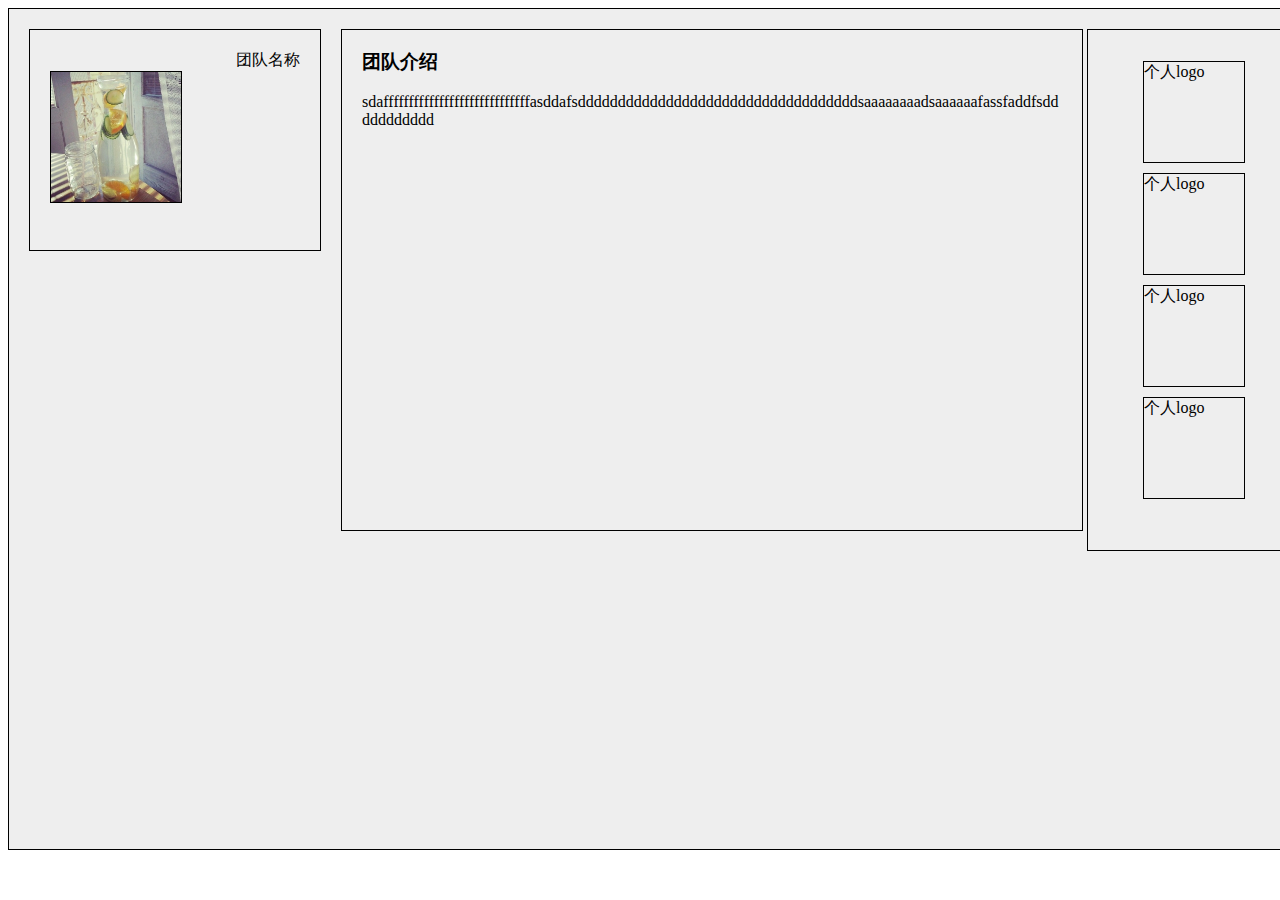
<file: task3/task3.html>
<!DOCTYPE html>
<html>
<head lang="en">
    <meta charset="UTF-8">
    <title>task3</title>
    <link type="text/css" rel="stylesheet" href="main.css">
</head>
<body>
<div class="comWidth clearfix">
    <div class="leftArea fl">
    <span>团队名称</span>
        <div class="teamLogo">
        <img src="image/rBACE1X-HizAoM77AAEzytMqulg344.jpg"/>
        </div>
    </div>
    <div class="midArea fl">
        <h3>团队介绍</h3>
        <p>sdafffffffffffffffffffffffffffffasddafsdddddddddddddddddddddddddddddddddddsaaaaaaaadsaaaaaafassfaddfsddddddddddd</p>
    </div>
    <div class="rightArea fr ">
        <ul>
            <li>个人logo</li>
            <li>个人logo</li>
            <li>个人logo</li>
            <li>个人logo</li>
        </ul>
    </div>
</div>
</body>
</html>
</file>
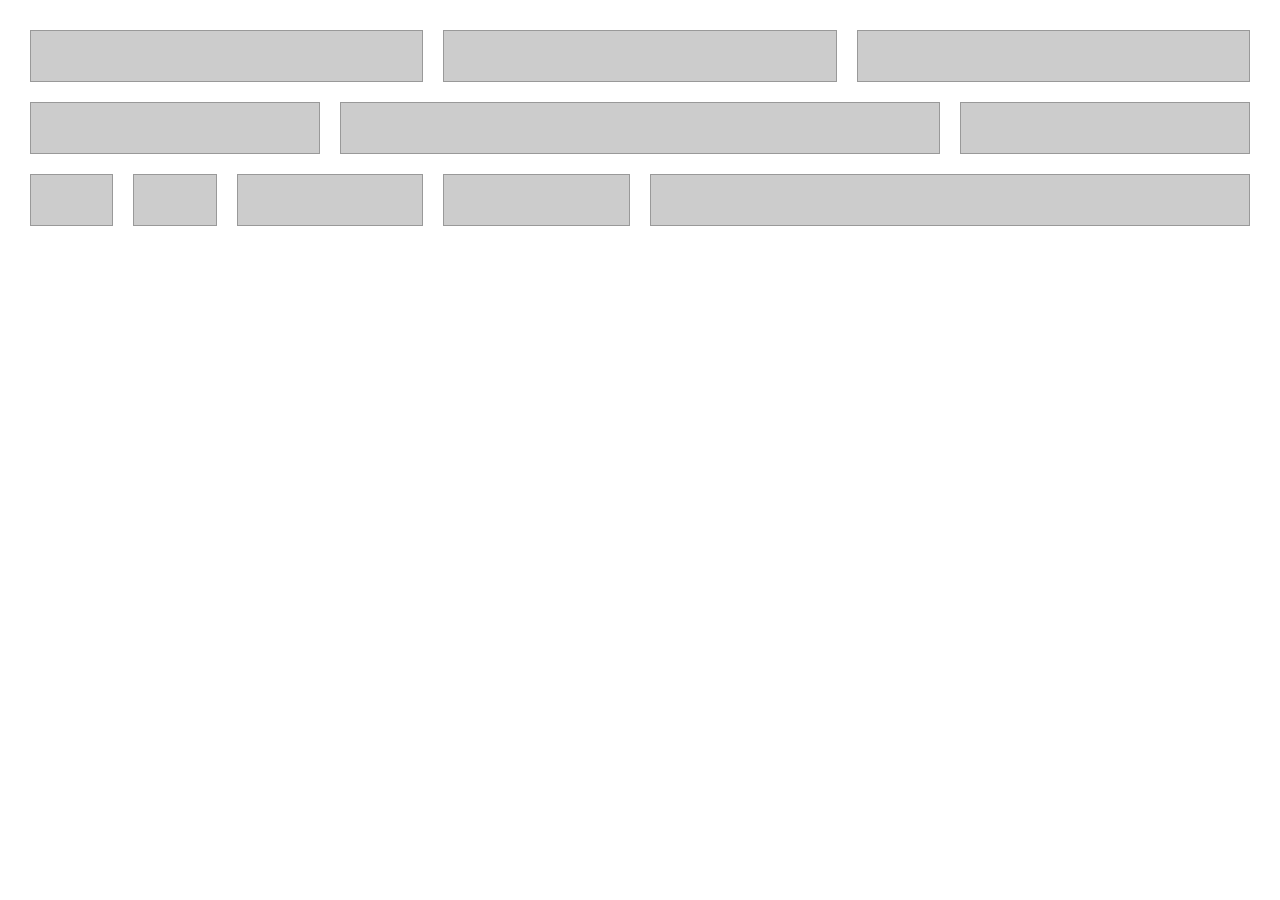
<file: tesk8/tesk8.html>
<!DOCTYPE html>
<html lang="en">
<head>
    <meta charset="UTF-8">
    <meta name="viewport" content="width=device-width, initial-scale=1.0">
    <title>响应式网格（栅格化）布局</title>
    <link href="main.css" type="text/css" rel="stylesheet"/>
</head>
<body>
<div class="wrapper">
    <div class="common col-md-4 col-sm-6">
        <div class="inner"></div>
    </div>
    <div class="common col-md-4 col-sm-6">
        <div class="inner"></div>
    </div>
    <div class="common col-md-4 col-sm-12">
        <div class="inner"></div>
    </div>
    <div class="common col-md-3 col-sm-3">
        <div class="inner"></div>
    </div>
    <div class="common col-md-6 col-sm-6">
        <div class="inner"></div>
    </div>
    <div class="common col-md-3 col-sm-3">
        <div class="inner"></div>
    </div>
    <div class="common col-md-1 col-sm-2">
        <div class="inner"></div>
    </div>
    <div class="common col-md-1 col-sm-2">
         <div class="inner"></div>
    </div>
    <div class="common col-md-2 col-sm-8">
        <div class="inner"></div>
    </div>
    <div class="common col-md-2 col-sm-4">
        <div class="inner"></div>
    </div>
    <div class="common col-md-6 col-sm-4">
        <div class="inner"></div>
    </div>
    </div>

</div>
</body>
</html>
</file>
<file: task11/main.css>
table{
    border:2px solid #fff;}
table thead th{
    background:#000;
    color:#fff;
    text-align:center;
}
table tbody tr:nth-of-type(even) td{
    background-color:#bbb;
}
table tbody tr:nth-child(-n+3) td{
    background-color:red;
}
input{
    display:block;
    margin-top:40px;
    width:100px;
    transition:border-color, width 0.5s;
}
input:focus{
    width:200px;
    border-color:cornflowerblue;
}
ul{
   list-style:none;
    margin:0;
    padding:0;
}

.banner {
    width: 250px;
    height: 150px;
    position: relative;
    overflow: hidden;
    background-color: red;
}

.banner li {
    display: block;
}

.sliders {
    width: 100%;
    height: 100%;
    position: absolute;
    left: 0;
    right: 0;
    animation: .5s slider-init linear;
}

.sliders li {
    position: absolute;
    left: -100%;
    top: 0;
    width: 100%;
    height: 100%;
    animation: .5s slider-out linear;
}

#slider-1 {
    background-color: red;
}

#slider-2 {
    background-color: green;
}

#slider-3 {
    background-color: blue;
}

.sliders li:target {
    left: 0%;
    animation: .5s slider-in linear;
}



@keyframes slider-in {
    0% {
        left: 100%;
    }
    100% {
        left: 0%;
    }
}

.btns {
    z-index: 100;
    position: absolute;
    bottom: 0;
    right: 0;
    display: flex;
}

.btns a {
    display: block;
    margin: 0 1px;
    background-color: rgba(255, 255, 255, 0.5);
    color: white;
    text-decoration: none;
    padding: 10px 14px;
}
</file>
<file: task4/main.css>
*{
    margin:0;
    padding:0;
}

/*；利用 position：absolute; margin=-height or width/2
.grey{
    width:400px;
    height:200px;
    background-color:#ccc;
    top:50%;
    left:50%;
    position:absolute;
    margin-left:-200px;
    margin-top:-100px;
    overflow:hidden;
}
.left-top ,.right-bottom{
    width:100px;
    height:100px;
    border-radius:50%;
    可以用 width：50px; height:50px;border-radius:0 50px 0 0;
    background-color:#ff9c01;
    position:absolute;
    overflow:hidden;

}
.left-top{
    top:-50px;
    left:-50px;
}
.right-bottom{
    bottom:-50px;
    right:-50px;
}*/

/*垂直居中的方法 table*/
html,body{
    width: 100%;
    height: 100%;
}
.table{
    height:100%;
    width:100%;
    display:table;
}
.tablecell{
    display:table-cell;
    vertical-align:middle;
}
.grey{
    width: 400px;
    height: 200px;
    background: #ccc;
    position: relative;
    margin:0 auto;
    overflow:hidden;
}

.left-top ,.right-bottom{
    border:25px solid #ff9c01;
    position:absolute;
    overflow:hidden;
}
.left-top{
    border-radius:0 0 50px 0 ;
    -moz-border-radius:0 0 50px 0;
    -webkit-border-radius:50px 0 0 0 ;
    top:0;
    left:0;

}
.right-bottom{
    border-radius: 50px 0 0 0;
    -moz-border-radius:50px 0 0 0;
    -webkit-border-radius:50px 0 0 0 ;
    bottom:0;
    right:0;}
</file>
<file: task5/main.css>
html,body{
    margin:0;
    padding:0;
}
.clearfix:after{
    clear:both;
    content:' ';
    display:block;
    height:0;
    visibility: hidden;
}
.fl{
    float:left;
}
.fr{
    float:right;
}
.header{
    width:100%;
    background-color:#333;
    overflow:hidden;
    height:60px;

}
.header .logo{
    margin-left:20px;
    margin-top:5px;
}
.nav li{
    display:inline-block;
    color:#fff;
    font-size:12px;
    font-weight:bold;
    font-family:"Microsoft YaHei","微软雅黑";
    margin-top:12px;
    margin-right:20px;
}
.comWidth{
    background-color:#ccc;
    padding:20px;
}

.leftArea{
    width:70%;
}

.con-top,.con-middle,.con-bottom,.con-img{
    margin-bottom:20px;
    border:#1c1c1c solid 1px;
    background-color:#fff;

}
.con-img li{
    display:inline-block;
    border:#000 solid 1px;
    padding:5px;
    width:22%;
}
.con-img li img{
    display:block;
}
.con-bottom table{
    height:100px;
    width:80%;
    text-align:center;
}
.con-bottom th{
    background-color:black;
    color:white;
}
.tr1{
    background-color:grey;
}
.rightArea{
    background-color:#fff;
    width:28%;
    border:#1c1c1c solid 1px;
    border-shadow:2px grey ;

}
.frame{
    height:30px;
    border-left:4px solid grey;
    text-indent:1em;
    font-weight:400;
    padding-top:10px;
    padding-left:10px;
}

.item{
    margin-top:20px;
    font-size:14px;
}
.item label{
    display:block;
    width:120px;
    text-align:right;
    float:left;
    font-size:14px;
    padding-right:30px;
}
.item .tip{
    display:block;
}

.notice{
    text-align:right;
    padding-right:54px;
    color:#6a6a6a;
    font-size:12px;
    margin-top:8px;
    font-family:"Microsoft YaHei"
}
.item textarea{
    text-align:left;
    text-indent:1em;
    color:#999999;
}
.btn{
    width:70%;
    margin: 15px auto;
}
.btn input[type="submit"]
{
    width:100%;
    background: #3355D0;
    border: none;
    padding: 10px 25px 10px 25px;
    color: #FFF;
    box-shadow: 1px 1px 5px #B6B6B6;
    border-radius: 3px;
    text-shadow: 1px 1px 1px #9E3F3F;
    cursor: pointer;
    font-weight: bold;
}
.footer{
    background-color:#000;
    line-height:40px;
    text-align:center;
    color:#fff;
}
</file>
<file: task9/main.css>
body {
    padding: 20px;
    margin: 0;
}

.wrapper > div {
    width: 150px;
    margin-top: 30px;
    border: 1px solid red;
}

.wrapper {
    display: flex;
    flex-flow: row wrap;
    justify-content: space-around;
    display: -webkit-flex;
    display: -ms-flexbox;
    -webkit-justify-content: space-between;
    -webkit-align-items: center;
    -ms-flex-align: center;
    align-items: center;
    -webkit-flex: none;
    -ms-flex: none;
    flex: none;
}

.item1 {
    height: 120px;

}

.item2 {
    height: 100px;

}

.item3 {
    height: 40px;

}

.item4 {
    height: 200px;
    border: 1px solid blue;
!important;
}

@media screen and (max-width: 640px) {
    .wrapper {
        -webkit-align-items: flex-start;
        -ms-flex-align: start;
        align-items: flex-start;
    }

    .item4 {
        -webkit-order: -1;
        -ms-flex-order: -1;
        order: -1;
    }

}
</file>
<file: task2/task2.css>
body{
    margin:0;
    padding:0;
    font-size:20px;
}
#header{
    height:80px;
    background-color:#333333;
    border:1px solid ;
}
.header-img {
   margin-left:20px;
   padding-top:5px;
}
.header-img img{
    height: 70px;

}

.header-nav{
    float:right;
    height: 50px;
    margin-top: -70px;
    text-align:center;
    margin-right:20px;
}
.header-nav li{
    display: inline-block;
    text-align:center;
}
.header-nav a:link{
    color:white;
    text-decoration:none;
    font-weight:900;
}
.header-nav a:visited{

    color:grey;
}
.header-nav a:hover{
    color:goldenrod;
}

#artical{
    background-color:#DEDEDE;
    margin:0 auto;
    padding:20px;

}
.paragraph1,.paragraph2,.paragraph3,.paragraph4,.img{
    background-color:white;
    padding:20px;
    border-bottom: 2px solid black;
    border-right:2px solid black;
    margin-top:20px;
}
.paragraph p{
    text-indent:2em;
    text-align:left;

}
.paragraph1 img {
    height:500px;
    width:300px;
}
ul{
    list-style-type:none;
}


.img li{
    width:100px;
    height:100px;
    border:1px solid grey;
    margin-left:15px;
    margin-top:15px;
    font-size:15px;
    text-indent: 10px;
    text-align:left;
    font-weight:600;
}
.img img{
   height:60px;
    width:80px;
    margin:5px;
}
.paragraph3 li{
    font-weight:600;
}

.paragraph3 table{
    height:100px;
    width:1200px;
    text-align:center;
}
.paragraph3 th{
    background-color:black;
    color:white;
}
.tr1{
    background-color:grey;
}
.frame{
    height:40px;
    width:1200px;
    border-left:4px solid grey;
    text-indent:1em;
    font-weight:400;

}
.paragraph4 form{
        margin:10px auto;
        width:400px;
}
.paragraph4 .item{
    margin-top:20px;
    font-size:14px;
}
.paragraph4 .item label{
    display:block;
    width:140px;
    text-align:right;
    float:left;
    font-size:14px;
    padding-right:30px;
}
.paragraph4 .item .tip{
    display:block;
}

.paragraph4 .notice{
    text-align:right;
    padding-right:54px;
    color:#6a6a6a;
    font-size:12px;
    margin-top:8px;
    font-family:"Microsoft YaHei"
}
.item textarea{
    text-align:left;
    text-indent:1em;
    color:#999999;
}
.item input{

}
.btn{
    width:70%;
    margin: 15px auto;
}
.btn input[type="submit"]
{
    width:100%;
    background: #3355D0;
    border: none;
    padding: 10px 25px 10px 25px;
    color: #FFF;
    box-shadow: 1px 1px 5px #B6B6B6;
    border-radius: 3px;
    text-shadow: 1px 1px 1px #9E3F3F;
    cursor: pointer;
    font-weight: bold;
}
</file>
<file: task3/main.css>
.comWidth{
    width:1280px;
    height:800px;
    border:#000 solid 1px;
    background-color:#EEEEEE;
    padding:20px;
}
.clearfix:after{
    clear:both;
    height:0;
    content:"";
    display:block;
    visibility:hidden;
}
.fl{
    float:left;
}
.fr{
    float:right;
}
.leftArea{
    width: 250px;;
    height:180px;
    border:#000 solid 1px;
    text-align:right;
    padding:20px;
    margin-right:20px;

}
.teamLogo{
    width:130px;
    height:130px;
    border:#000 solid 1px;
}
.teamLogo img{
    width:130px;
    height:130px;
}
.midArea{
    width:700px;
    height:500px;
    border:#000 solid 1px;
    padding:0 20px;
    word-wrap:break-word;
}
.rightArea{
    width:200px;
    height:500px;
    border:#000 solid 1px;
    padding:10px;
}
li{
    width:100px;
    height:100px;
    border:#000 solid 1px;
    float:left;
    margin:5px;
    list-style-type: none;
}
</file>
<file: tesk8/main.css>
body,html{
    padding: 0;
    margin:0;
    overflow:hidden;
}
.wrapper{
    box-sizing: border-box;
    width:100%;
    height:400px;
    padding:20px;
}
.common{
    box-sizing: border-box;
    float:left;
    padding:10px;
}
.inner{
    background:#cccccc;
    height:50px;
    border:1px solid #999999;
}
@media (min-width:769px) {
    .col-md-1{
        width: 8.333%;
    }
    .col-md-2{
        width:16.667%;
    }
    .col-md-3{
        width:25%;
    }
    .col-md-4{
        width:33.333%;
    }
    .col-md-6{
        width:50%;
    }
}
@media (max-width:768px){
    .col-sm-2{
        width:16.667%;
    }
    .col-sm-3{
        width:25%;
    }
    .col-sm-4{
        width:33.333%;
    }
     .col-sm-6{
         width:50%;
     }
    .col-sm-8{
        width:66.667%;
    }
    .col-sm-12{
        width:100%;
    }
}
</file>
<file: tesk7/main.css>
/*reset*/
*,body{
    margin:0;
    padding:0;
    box-sizing: border-box;
    font-family:"黑体";
}
a{
    text-decoration: none;
}
ul{
    list-style: none;
}

.fl{
    float:left;
}
.fr{
    float:right;
}
.clearfix:after{
    display:block;
    height:0;
    visibility:hidden;
    clear:both;
    content:" ";
}
/*整体*/
#wrapper{
    min-width:1280px;
}
/*header*/
.header{
    width:100%;
    height:60px;
}
.logo{
    margin:10px 50px;
    text-align:center;
}
.logo img{
    display:inline-block;
    vertical-align: middle;
}
.logo span {
    font-size: 20px;
    vertical-align: middle;
}
.nav{
   height:100%;
   padding-top:20px;
}
.nav li{
    display:inline-block;
    width:60px;
    height:100%;
    margin-right:30px;
    padding-bottom:18px;
    text-align:center;
}
.nav li a{
    font-size:14px;
    color:#6a6a6a;
}
.nav li a:hover{
    color:#000;
}
.nav li a:active{
    color:red;
}
.nav .active{
    border-bottom:4px solid red;
}
.login{
    display:inline-block;
    width:80px;
    margin-right:30px;
    margin-top:22px;
    background: url(images/login-icon.jpg) 0 center no-repeat;
}
.login a{
    color:red;
    margin-left:20px;
}

/*banner*/
.banner{
    margin:0;
    weight:100%;
    height:540px;
    background:url(images/banner.jpg) center no-repeat;
    background-size:100%;
    position:relative;
}
.banner-text{
    width:500px;
    text-align:left;
    color:#fff;
    position:absolute;
    top:240px;
    left:100px;
    line-height:50px;
}
.banner-text span{
    font-size:60px;
}
.interBtn{
    margin-top:40px;
    width:280px;
    height:60px;
    background:#E74F4D;
    border:none;
    font-size:28px;
    letter-spacing:8px;
}
.interBtn a{
    color:#fff;
}
/*container*/
.container{
    width:100%;
    height:250px;
    padding-top:40px;
}
.container li{
    display:inline-block;
    float:left;
    width:25%;
    height:100%;
    text-align:center;
}

.container span{
    display:block;
    border-right:1px solid #6a6a6a;
    height:50px;
    margin-top:40px;
    padding:0 80px;
    word-wrap:break-word;
    text-align:center;
    color:#999999;
    font-size:14px;
}
 .container .lastest{
    border:0;
}
.new-world{
    height:360px;
    background:#EDEDED;
    text-align:center;
    padding-top:70px;
    font-size:56px;
    line-height:70px;
    color:#999999;
}
/*search*/
.search-bar{
     background:url("images/search.jpg") center no-repeat;
     background-size:cover;
     width:100%;
     height:340px;
     text-align:center;
     line-height:50px;
     color:#fff;
     position:relative;
}
.search-fliter{
    z-index:9;
    background:red;
    opacity:0.1;
    filter:Alpha(opacity=50);
    width:100%;
    height:340px;
    position:absolute;
}
.search-title{
    z-index:99;
    position:absolute;
    margin:40px 450px;

}
.search-title .line{
    width:30px;
    border:2px solid #fff;
    margin:0 200px;
}
.search-title p {
    font-size:24px;
}
.search-title span{
    font-size:14px;
}
form{
    z-index:99;
    position:absolute;
    left:180px;
    top:200px;
}
.select{
    height:34px;
    display:inline-block;
    margin-right:40px;
}
.select select{
   -moz-appearance: none;
   -webkit-appearance: none;
   appearance:none;
   height:34px;
   width:200px;
   background:#fff url(images/search-icon.jpg) 174px center no-repeat;
   color:#B6B6B6;
   text-indent:6px;
}
.select select option{
    background:#DEDEDE;
    text-indent:4px;
}
.select option:hover{
    background-color:#BE4E48;
}
.search-btn{
    height:34px;
    width:200px;
    letter-spacing: 20px;
    background:#BE4E48;
    color:#fff;
    font-size:18px;
    border:0;
}

/*show-activity*/
.show-activity{
    background: #F7F7F7;
    width:100%;
    padding-top:80px;
}
.show-activity ul{
    width:86%;
    margin:0 auto;
}
.show-activity li{
    float:left;
    text-align:center;
    line-height:30px;
}
.show-activity .img-list{
    width:220px;
    border:1px solid #DEDEDE;
    padding-top:8px;
    background: #fff;
    margin:14px 30px;
}
.show-activity span{
    font-size:14px;
    color:#999999;
}
.new-world-show{
    width:100%;
    height:538px;
}
.new_imgShow{
    width:800px;
    height:100%;
    position:relative;
    display:inline-block;
    background:url("images/new-world.jpg") left center no-repeat;
}
.new_imgShow .new-world-text{
    position:absolute;
    color:#fff;
    top:100px;
    left:240px;
    width:370px;
    text-align:center;
}
.new-world-text .top-info{
    font-size:50px;
}
.new-world-text .center-info{
    font-size:200px;
    line-height:200px;
}
.new-world-text .bottom-info{
    font-size:26px;
}
.new_imgShow .arrows{
    position:absolute;
    right:0;
    top:200px;
    border-top:20px solid transparent;
    border-bottom:20px solid transparent;
    border-right:30px solid #fff;
}
.new-world_info{
    width:480px;
    text-align:center;
    padding:100px 40px;
}
.new-world_info h3 span{
    color:red;
}
.new-world_info p {
    margin-top:20px;
    text-align:left;
    font-size:12px;
    color:#cccccc;
    line-height:40px;
}
.new-world_info .more-btn{
    display:inline-block;
    border:1px solid red;
    color:red;
    width:180px;
    height:36px;
    margin-top:50px;
    font-size:18px;
    text-align:center;
    line-height:36px;
    cursor: pointer;
}
.new-world_info .more-btn:hover{
    background:red;
    color:#fff;
    transition:all 0.5s;
}
.change-icon li{
    margin-top:50px;
    display:inline-block;
    width:12px;
    height:12px;
    border-radius:50%;
    border:1px solid #ccc;
    margin-right:10px;
}
.change-icon li:hover{
    background:red;
    transition:all 0.5s;
}
.contact{
    background:#32353E;
    width:100%;
    height:360px;
    color: #ffffff;
    text-align:center;
    padding-top:80px;
}
.contact p{
    font-family:"宋体";
    font-size:12px;
    line-height:30px;
}
.contact-bar{
    height:36px;
    margin-top:20px;
    padding-left:440px;
}
.contact input{
    float:left;
    border:0;
    height:100%;
}
.contact input[type="text"]{
    width:400px;
    text-indent:4px;
    color:#ccc;
    font-size:16px;
}
.contact input[type="submit"]{
    background:#707278;
    color:#fff;
    border:0;
    width:80px;
    display:inline-block;
}
.contact ul{
    margin-top:40px;
}
.contact ul li{
    display:inline-block;
}
</file>
